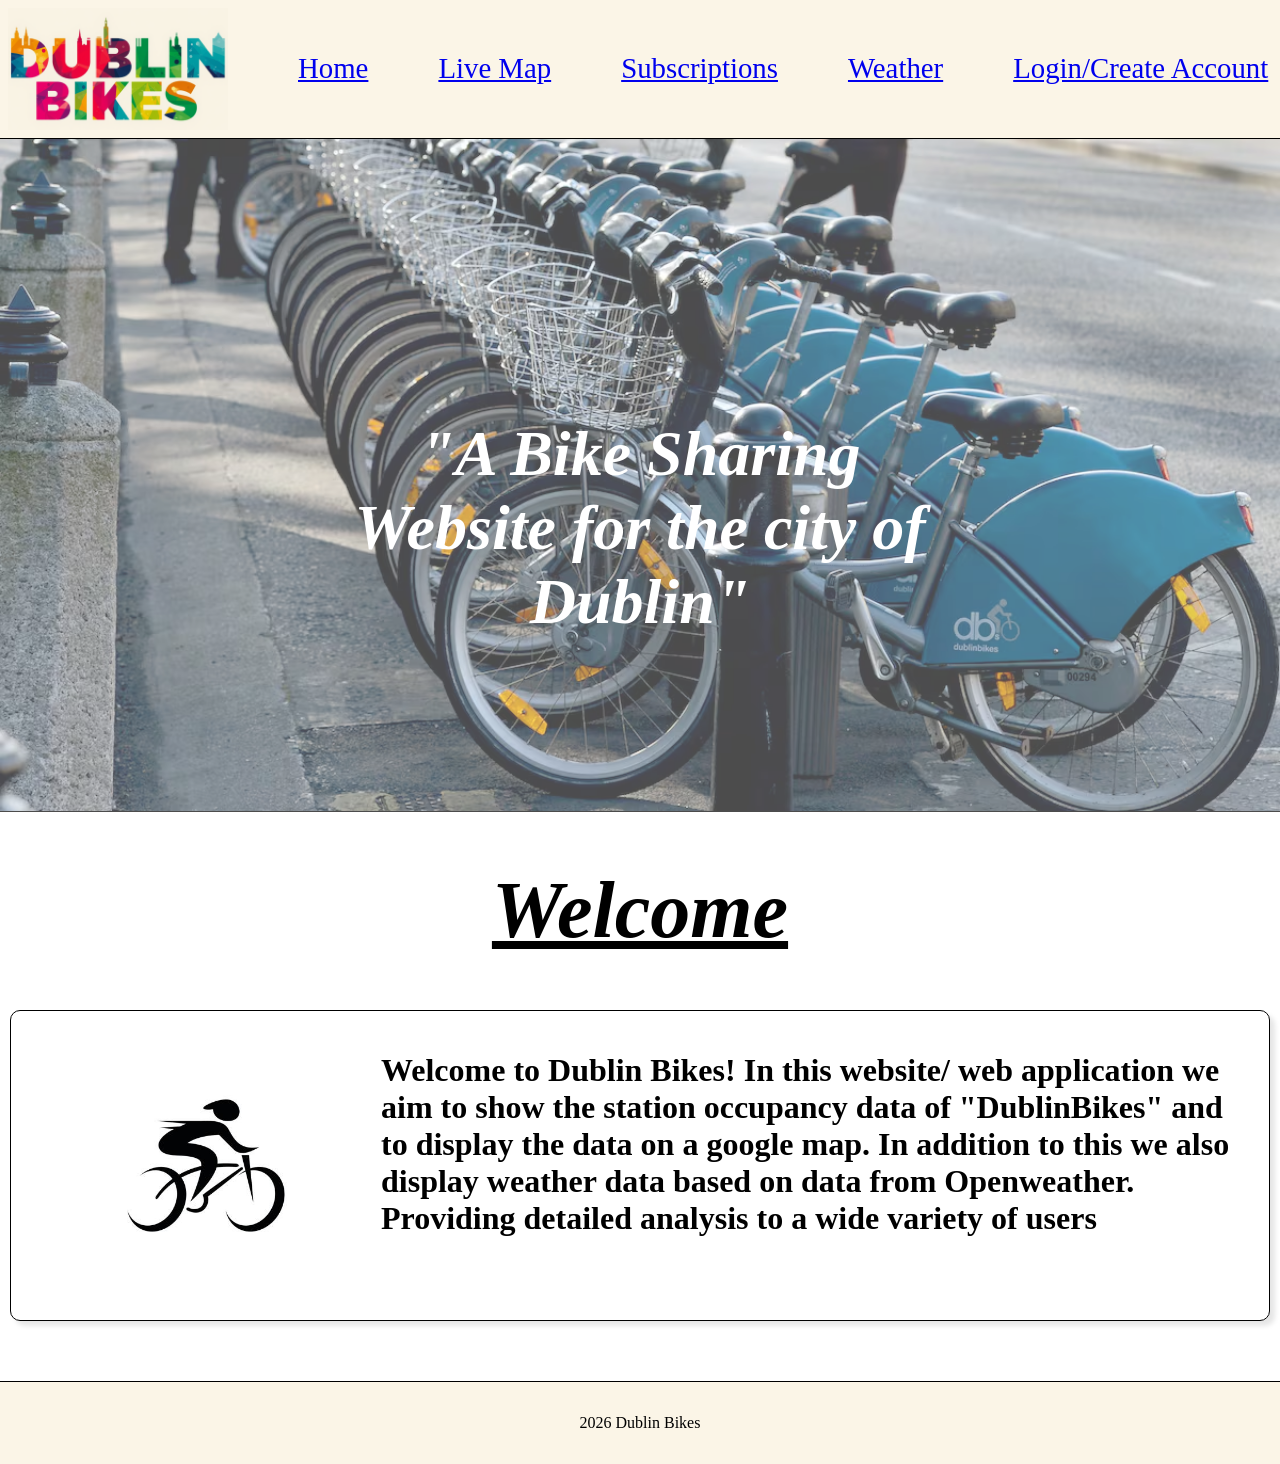
<file: website/index.html>
<!DOCTYPE html>
<html lang="en">
<head>
    <meta charset="UTF-8">
    <meta name="viewport" content="width=device-width, initial-scale=1.0">
    <title>Dublin Bikes</title>
    <link rel = "stylesheet" href="./stylesheets/index.css">
    <script> 
    function getYear () {
        return new Date().getFullYear();
    }
    </script>
</head>

<body>
    <nav>
        <img src="./images/title.png" alt="logo"/>
        <ul class="nav">
            <li class="nav-home"><a href='index.html'>Home</a></li>
            <li class="nav-item"><a href='map.html'>Live Map</a></li>
            <li class="nav-item"><a href='subscriptions.html'>Subscriptions</a></li>
            <li class="nav-item"><a href='weather.html'>Weather</a></li>
            <li class="nav-login"><a href='login.html'>Login/Create Account</a></li>
        </ul>
    </nav>

    <div class="background-container">
        <img class="background" src="./images/dublinbikes.avif" alt="background">
        <div class="background-text">
            <h1>"A Bike Sharing Website for the city of Dublin"</h1>
        </div>
    </div>

    <h1 class = "section-title">
        Welcome
    </h1>

    <div class="card">
        <img class ="logo" src="./images/logo.jpg" alt = "logo">

        <h1>
            Welcome to Dublin Bikes! In this website/ web application we aim
            to show the station occupancy data of "DublinBikes" and to display
            the data on a google map. In addition to this we also display
            weather data based on data from Openweather. Providing detailed
            analysis to a wide variety of users
        </h1>
    </div>

    <footer>
        <p>
            <script>document.write(getYear());</script> Dublin Bikes
        </p>
    </footer>

</body>
</html>
</file>
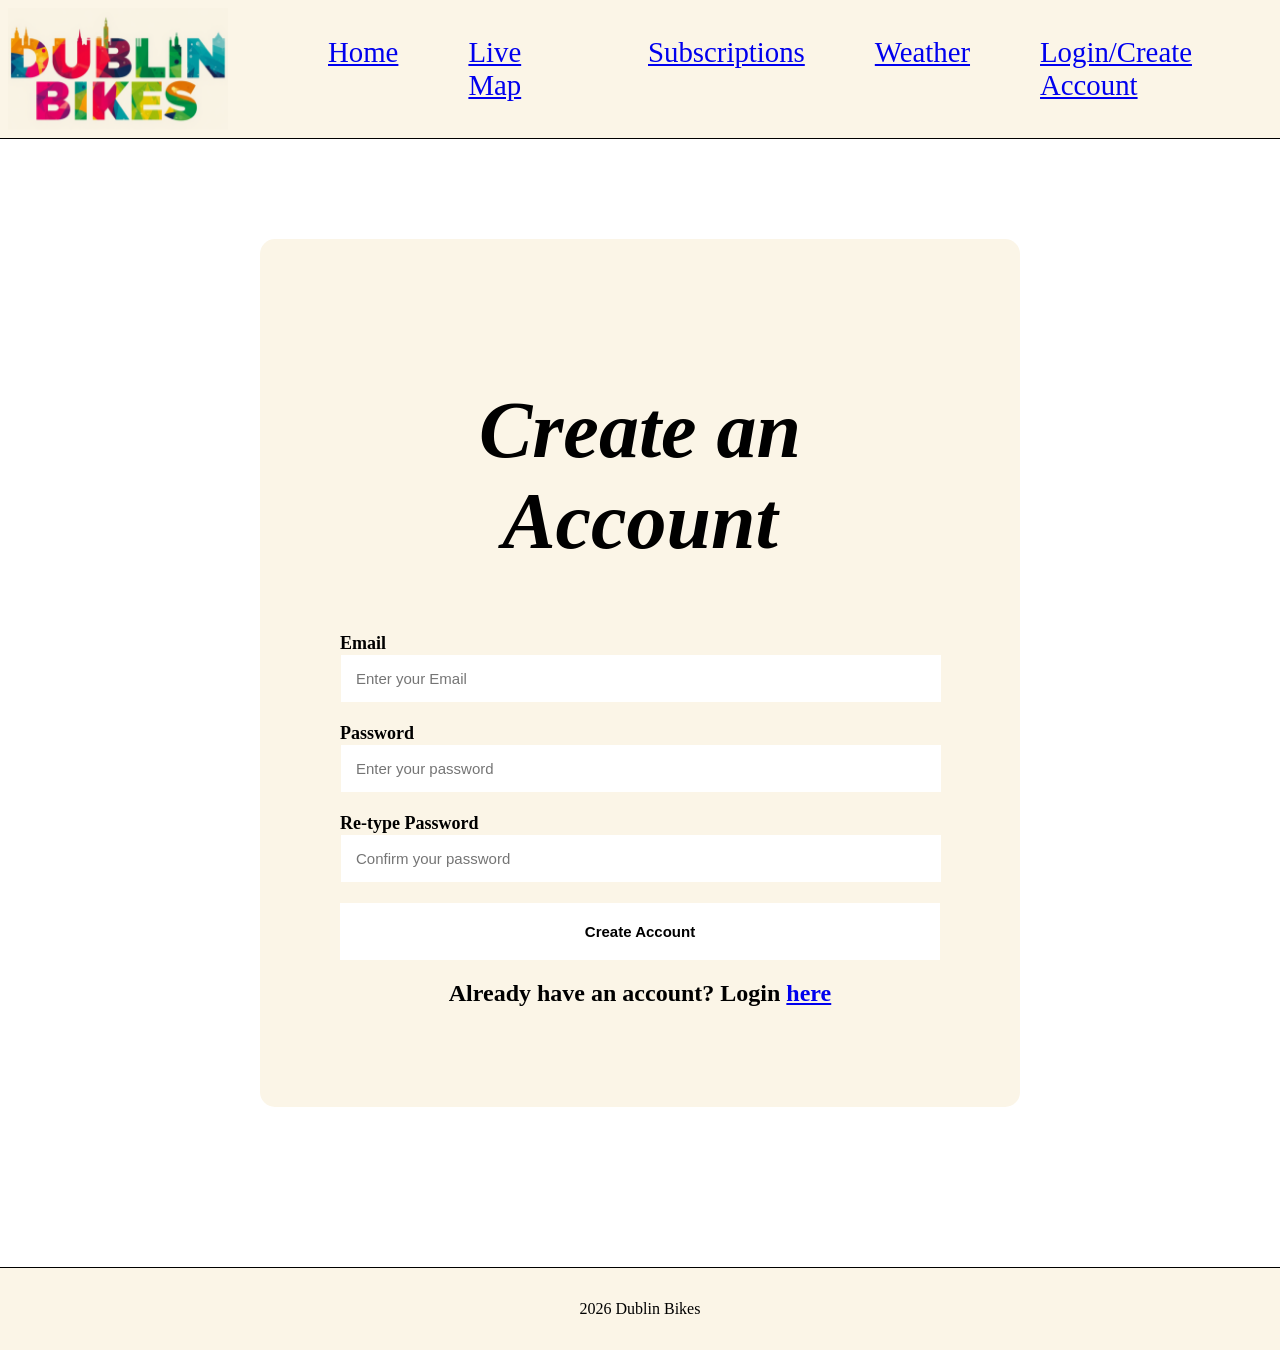
<file: website/createaccount.html>
<!DOCTYPE html>
<html lang="en">
<head>
    <meta charset="UTF-8">
    <meta name="viewport" content="width=device-width, initial-scale=1.0">
    <title>Login - Dublin Bikes</title>
    <link rel = "stylesheet" href="./stylesheets/login.css">
    <script> 
    function getYear () {
        return new Date().getFullYear();
    }
    </script>
</head>

<body>
    <nav>
        <img src="./images/title.png" alt="logo"/>
        <ul class="nav">
            <li class="nav-home"><a href='index.html'>Home</a></li>
            <li class="nav-item"><a href='map.html'>Live Map</a></li>
            <li class="nav-item"><a href='subscriptions.html'>Subscriptions</a></li>
            <li class="nav-item"><a href='weather.html'>Weather</a></li>
            <li class="nav-login"><a href='login.html'>Login/Create Account</a></li>
        </ul>
    </nav>

      <main class="credentials-container">
        <section class="credentials-section">
          <h1 class="section-title">Create an Account</h1>

          <form class="credentials-form">
            <div class="credentials-group">
              <label for="email">Email</label>
              <input id="email" type="text" placeholder="Enter your Email" />
            </div>

            <div class="credentials-group">
              <label for="password">Password</label>
              <input id="password" type="password" placeholder="Enter your password" />
            </div>

            <div class="credentials-group">
              <label for="password">Re-type Password</label>
              <input id="password" type="password" placeholder="Confirm your password" />
            </div>


            <button type="button">Create Account</button>
          </form>

          <h2> Already have an account? Login <a href = "login.html">here </a> </h2>
        </section>

      </main>

    <footer>
        <p>
            <script>document.write(getYear());</script> Dublin Bikes
        </p>
    </footer>

</body>
</html>
</file>
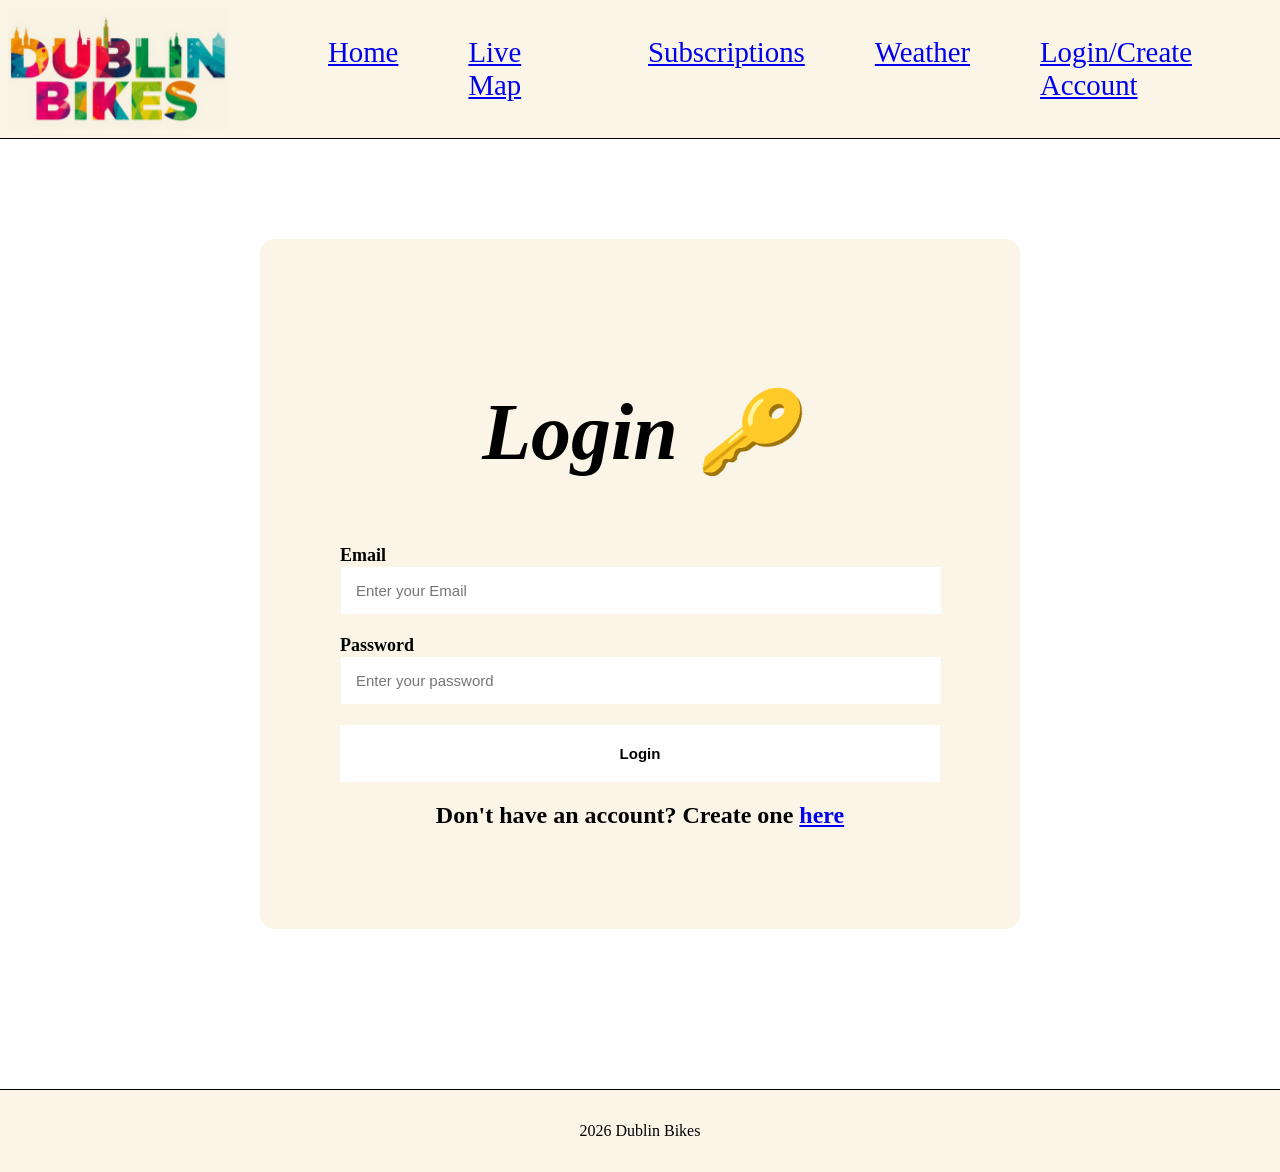
<file: website/login.html>
<!DOCTYPE html>
<html lang="en">
<head>
    <meta charset="UTF-8">
    <meta name="viewport" content="width=device-width, initial-scale=1.0">
    <title>Login - Dublin Bikes</title>
    <link rel = "stylesheet" href="./stylesheets/login.css">
    <script> 
    function getYear () {
        return new Date().getFullYear();
    }
    </script>
</head>

<body>
    <nav>
        <img src="./images/title.png" alt="logo"/>
        <ul class="nav">
            <li class="nav-home"><a href='index.html'>Home</a></li>
            <li class="nav-item"><a href='map.html'>Live Map</a></li>
            <li class="nav-item"><a href='subscriptions.html'>Subscriptions</a></li>
            <li class="nav-item"><a href='weather.html'>Weather</a></li>
            <li class="nav-login"><a href='login.html'>Login/Create Account</a></li>
        </ul>
    </nav>

      <main class="credentials-container">
        <section class="credentials-section">
          <h1 class="section-title">Login &#128273;</h1>

          <form class="credentials-form">
            <div class="credentials-group">
              <label for="email">Email</label>
              <input id="email" type="text" placeholder="Enter your Email" />
            </div>

            <div class="credentials-group">
              <label for="password">Password</label>
              <input id="password" type="password" placeholder="Enter your password" />
            </div>

            <button type="button">Login</button>
          </form>

          <h2> Don't have an account? Create one <a href="createaccount.html">here</a></h2>
        </section>
      </main>

    <footer>
        <p>
            <script>document.write(getYear());</script> Dublin Bikes
        </p>
    </footer>

</body>
</html>
</file>
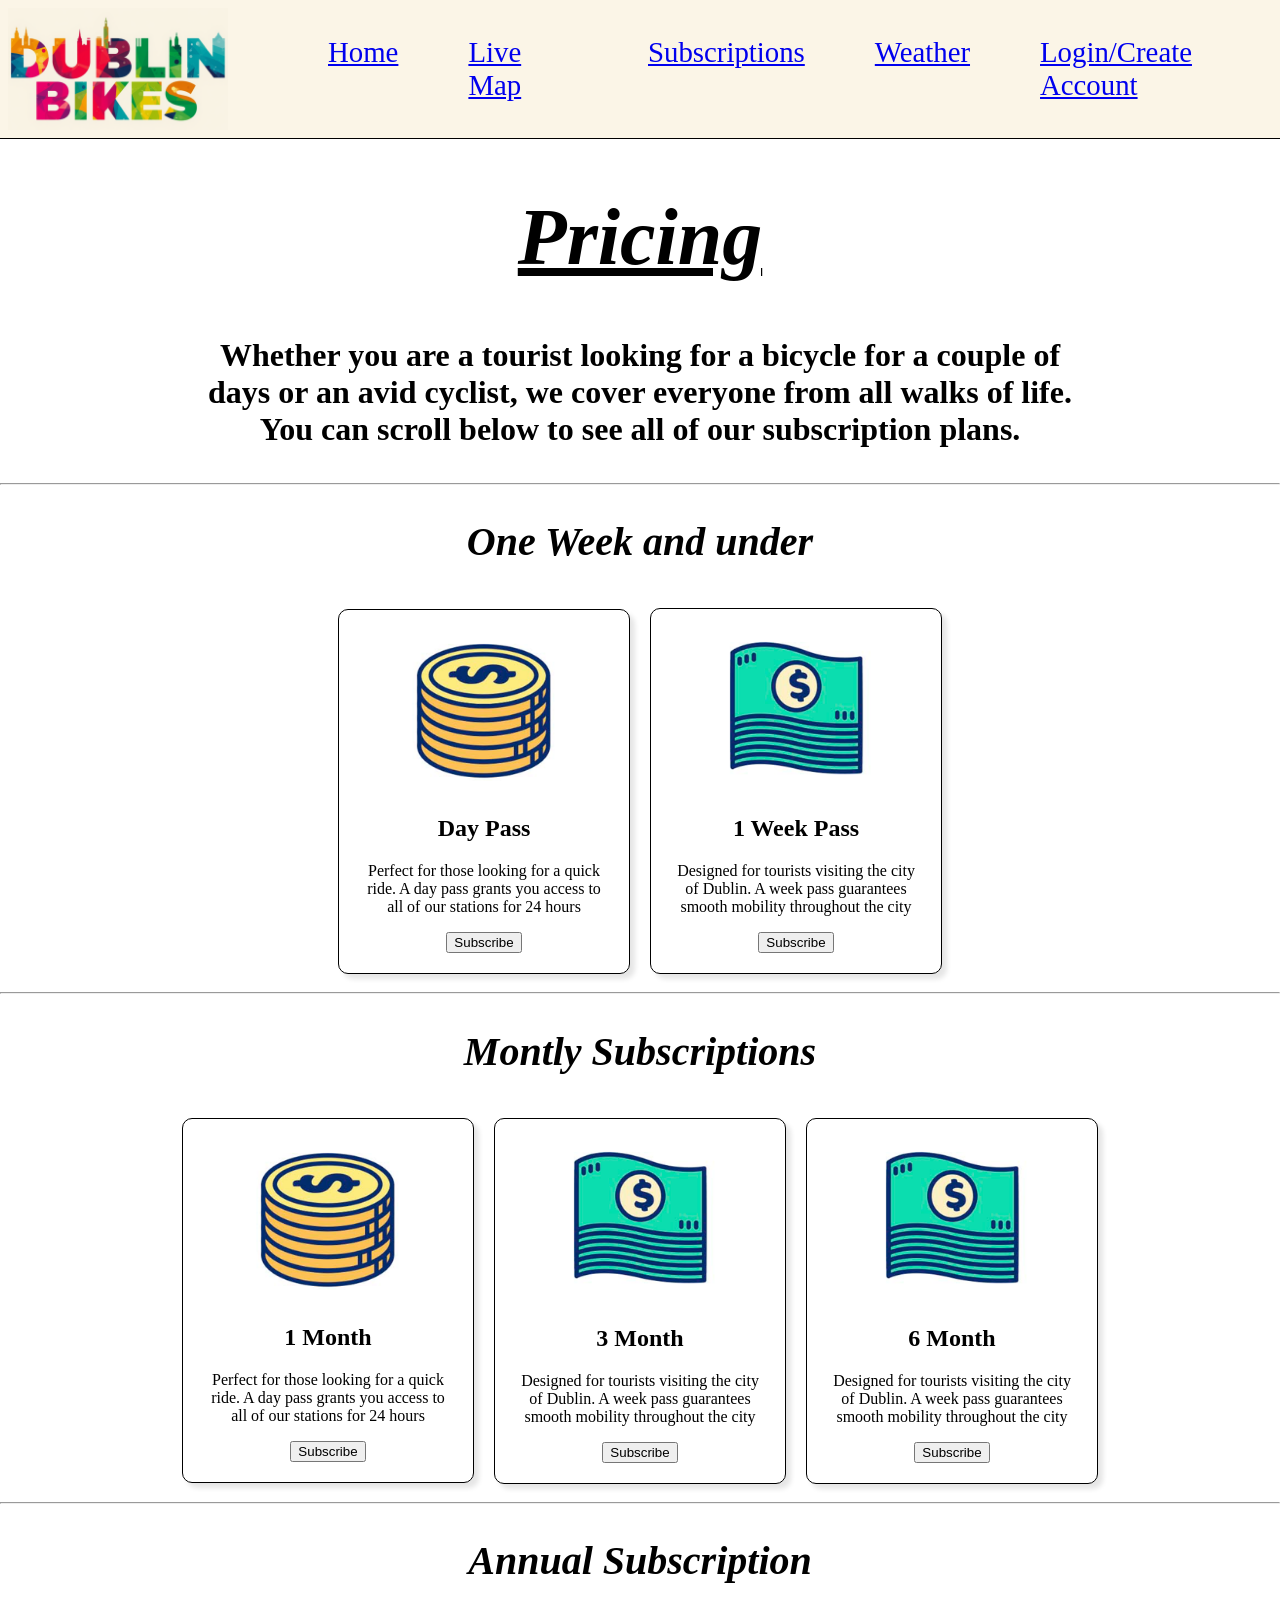
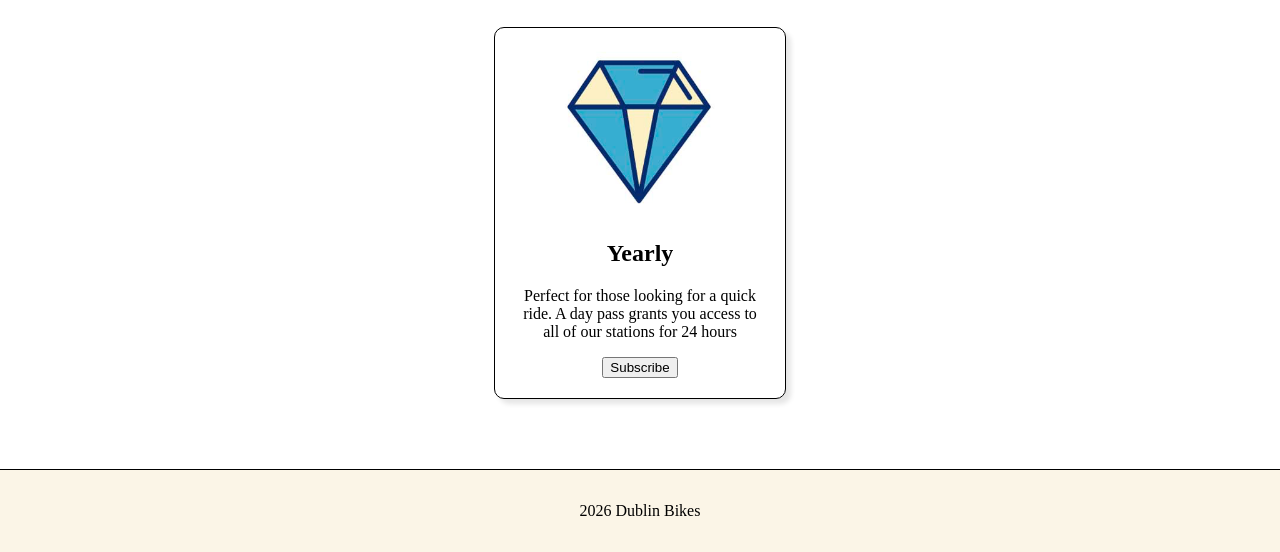
<file: website/subscriptions.html>
<!DOCTYPE html>
<html lang="en">
<head>
    <meta charset="UTF-8">
    <meta name="viewport" content="width=device-width, initial-scale=1.0">
    <title>Subscriptions - Dublin Bikes</title>
    <link rel = "stylesheet" href="./stylesheets/subscriptions.css">
    <script> 
    function getYear () {
        return new Date().getFullYear();
    }
    </script>
</head>

<body>
    <nav>
        <img src="./images/title.png" alt="logo"/>
        <ul class="nav">
            <li class="nav-home"><a href='index.html'>Home</a></li>
            <li class="nav-item"><a href='map.html'>Live Map</a></li>
            <li class="nav-item"><a href='subscriptions.html'>Subscriptions</a></li>
            <li class="nav-item"><a href='weather.html'>Weather</a></li>
            <li class="nav-login"><a href='login.html'>Login/Create Account</a></li>
        </ul>
    </nav>

    <h1 class = "section-title">Pricing</h1>

    <h2 class = "price-description">
        Whether you are a tourist looking for a bicycle for a couple of days
        or an avid cyclist, we cover everyone from all walks of life. You can
        scroll below to see all of our subscription plans.
    </h2>

    <hr>

    <h2 class = "price-title"> One Week and under</h2>

        <div class="card-container">
            <div class="card">
                <img class = "card-image" src = "./images/smallmoney.png" alt = "1 day">
                <h2>
                    Day Pass
                </h2>
                <p>
                    Perfect for those looking for a quick ride. A day pass
                    grants you access to all of our stations for 24 hours
                </p>

                <button>
                    Subscribe
                </button>
            </div>

            <div class="card">
                <img class = "card-image" src = "./images/midmoney.png" alt = "1 Week">
                <h2>
                    1 Week Pass
                </h2>
                <p>
                    Designed for tourists visiting the city of Dublin. A week
                    pass guarantees smooth mobility throughout the city
                </p>

                <button>
                    Subscribe
                </button>
            </div>
        </div>

        <hr>

         <h2 class = "price-title">  Montly Subscriptions</h2>

        <div class="card-container">
            <div class="card">
                <img class = "card-image" src = "./images/smallmoney.png" alt = "1 day">
                <h2>
                    1 Month
                </h2>
                <p>
                    Perfect for those looking for a quick ride. A day pass
                    grants you access to all of our stations for 24 hours
                </p>

                <button>
                    Subscribe
                </button>
            </div>

            <div class="card">
                <img class = "card-image" src = "./images/midmoney.png" alt = "1 Week">
                <h2>
                    3 Month 
                </h2>
                <p>
                    Designed for tourists visiting the city of Dublin. A week
                    pass guarantees smooth mobility throughout the city
                </p>

                <button>
                    Subscribe
                </button>
            </div>

            <div class="card">
                <img class = "card-image" src = "./images/midmoney.png" alt = "1 Week">
                <h2>
                    6 Month
                </h2>
                <p>
                    Designed for tourists visiting the city of Dublin. A week
                    pass guarantees smooth mobility throughout the city
                </p>

                <button>
                    Subscribe
                </button>
            </div>
        </div>
        
        <hr>

        <h2 class = "price-title">  Annual Subscription</h2>

        <div class="card-container">
            <div class="card">
                <img class = "card-image" src = "./images/bigmoney.png" alt = "1 day">
                <h2>
                    Yearly
                </h2>
                <p>
                    Perfect for those looking for a quick ride. A day pass
                    grants you access to all of our stations for 24 hours
                </p>

                <button>
                    Subscribe
                </button>
            </div>
        </div>

    </div>

    <footer>
        <p>
            <script>document.write(getYear());</script> Dublin Bikes
        </p>
    </footer>

</body>
</html>
</file>
<file: website/stylesheets/index.css>
:root {
    --primary-color: rgb(251, 245, 231);
    --secondary-color: rgb(128, 0, 32);
    --tertiary-color: rgb(0, 0, 0);
    --text-color: rgb(0, 0, 0);
    --nav-text-color: rgb(255, 255, 255);
}

html, body {
    margin: 0;
}

nav {
    background-color: var(--primary-color);
    width: 100%;
    display: flex;
    align-items: center;
    padding: 0.5em;
    gap: 70px;
    border-bottom: 1.5px solid;
    margin-bottom: 0;
}

ul {
    list-style-type: none;
    display: inline-flex;
    margin: 0;
    padding: 0;
    font-size: 1.8em;
    gap: 70px;
    text-decoration: none;
}

img {
    width: 220px;
    mix-blend-mode: multiply;
}

.background-container {
    position: relative;
    width: 100%;
}

.background {
    width: 100%;
    opacity: 70%;
    display: block;
    border-bottom: 1.5px solid;
}

.background-text {
    position: absolute;
    top: 50%;
    left: 50%;
    transform: translate(-50%, -50%);
    color: white;
    text-align: center;
    width: 50%;
    height: 30%;
    font-size: xx-large;
    font-style: italic;
}

.section-title {
    font-style: italic;
    text-align: center;
    font-size: 80px;
    text-decoration: underline;
}

.card {
    display: flex;
    border: 1px solid black;
    border-radius: 10px;
    box-shadow: 5px 5px 5px rgb(0, 0, 0, 0.1);
    padding: 20px;
    margin: 10px;
    max-width: 1500px;
}


.logo {
    width: 350px;
    max-width: 100%;
}

footer {
    bottom: 0;
    margin-top: 60px;
    background-color: var(--primary-color);
    padding: 16px 0;
    width: 100%;
    color: var(--text-color);
    text-align: center;
    border-top: 1.5px solid;
}
</file>
<file: website/stylesheets/login.css>
:root {
    --primary-color: rgb(251, 245, 231);
    --secondary-color: rgb(255, 255, 255);
    --tertiary-color: rgb(0, 0, 0);
    --text-color: rgb(0, 0, 0);
    --nav-text-color: rgb(255, 255, 255);
}

html, body {
    margin: 0;
    padding: 0;
}

nav {
    background-color: var(--primary-color);
    width: 100%;
    display: flex;
    align-items: center;
    padding: 0.5em;
    gap: 100px;
    border-bottom: 1.5px solid;
}

img {
    width: 220px;
    mix-blend-mode: multiply;
}

ul {
    list-style-type: none;
    display: inline-flex;
    margin: 0;
    padding: 0;
    font-size: 1.8em;
    gap: 70px;
    text-decoration: none;
}

.nav-login {
    border-radius: 70%;
}

.section-title {
    font-style: italic;
    text-align: center;
    font-size: 80px;
}

.credentials-container {
  display: flex;
  justify-content: center;
  padding: 100px 10px;
}

.credentials-section {
  box-shadow: var(--box-shadow);
  border-radius: 15px;
  background-color: var(--primary-color);
  padding: 80px;
  width: 100%;
  max-width: 600px;
  text-align: center;
}

.credentials-form {
  display: flex;
  flex-direction: column;
  gap: 20px;
  text-align: left;
}

.credentials-group label {
  display: flex;
  color: var(--tertiary-color);
  font-weight: bold;
  font-size: large;
}

.credentials-group input,
.credentials-group textarea {
  border: 1.5px solid var(--primary-color);
  padding: 15px;
  width: 100%;
  max-width: 95%;
  font-size: 15px;
}

button {
    background: var(--primary-color);
    background-color: var(--secondary-color);
    color: var(--tertiary-color);
    padding: 20px 15px;
    border: none;
    font-weight: bold;
    font-size: 15px;
}

footer {
    bottom: 0;
    margin-top: 60px;
    background-color: var(--primary-color);
    padding: 16px 0;
    width: 100%;
    color: var(--text-color);
    text-align: center;
    border-top: 1.5px solid;
}
</file>
<file: website/stylesheets/subscriptions.css>
:root {
    --primary-color: rgb(251, 245, 231);
    --secondary-color: rgb(128, 0, 32);
    --tertiary-color: rgb(0, 0, 0);
    --text-color: rgb(0, 0, 0);
    --nav-text-color: rgb(255, 255, 255);
}

html, body {
    margin: 0;
    padding: 0;
}

nav {
    background-color: var(--primary-color);
    width: 100%;
    display: flex;
    align-items: center;
    padding: 0.5em;
    gap: 100px;
    border-bottom: 1.5px solid;
}

img {
    width: 220px;
    mix-blend-mode: multiply;
}

ul {
    list-style-type: none;
    display: inline-flex;
    margin: 0;
    padding: 0;
    font-size: 1.8em;
    gap: 70px;
    text-decoration: none;
}

.section-title {
    font-style: italic;
    text-align: center;
    font-size: 80px;
    text-decoration: underline;
}

.price-description{
    max-width: 70%;
    text-align: center;
    font-size: xx-large;
    margin: auto;
    margin-bottom: 35px;
}

.price-title {
    font-style: italic;
    text-align: center;
    font-size: 40px;
}

.card-container {
    display: flex;
    justify-content: center;
    align-items: center;
}

.card {
    display: inline-block;  
    border: 1px solid black;
    border-radius: 10px;
    box-shadow: 5px 5px 5px rgb(0, 0, 0, 0.1);
    padding: 20px;
    margin: 10px;
    max-width: 250px;
    text-align: center;
}

.card .card-image {
    max-width: 60%;
    height: auto;
    margin-bottom: 10px;
}

footer {
    bottom: 0;
    margin-top: 60px;
    background-color: var(--primary-color);
    padding: 16px 0;
    width: 100%;
    color: var(--text-color);
    text-align: center;
    border-top: 1.5px solid;
}
</file>
